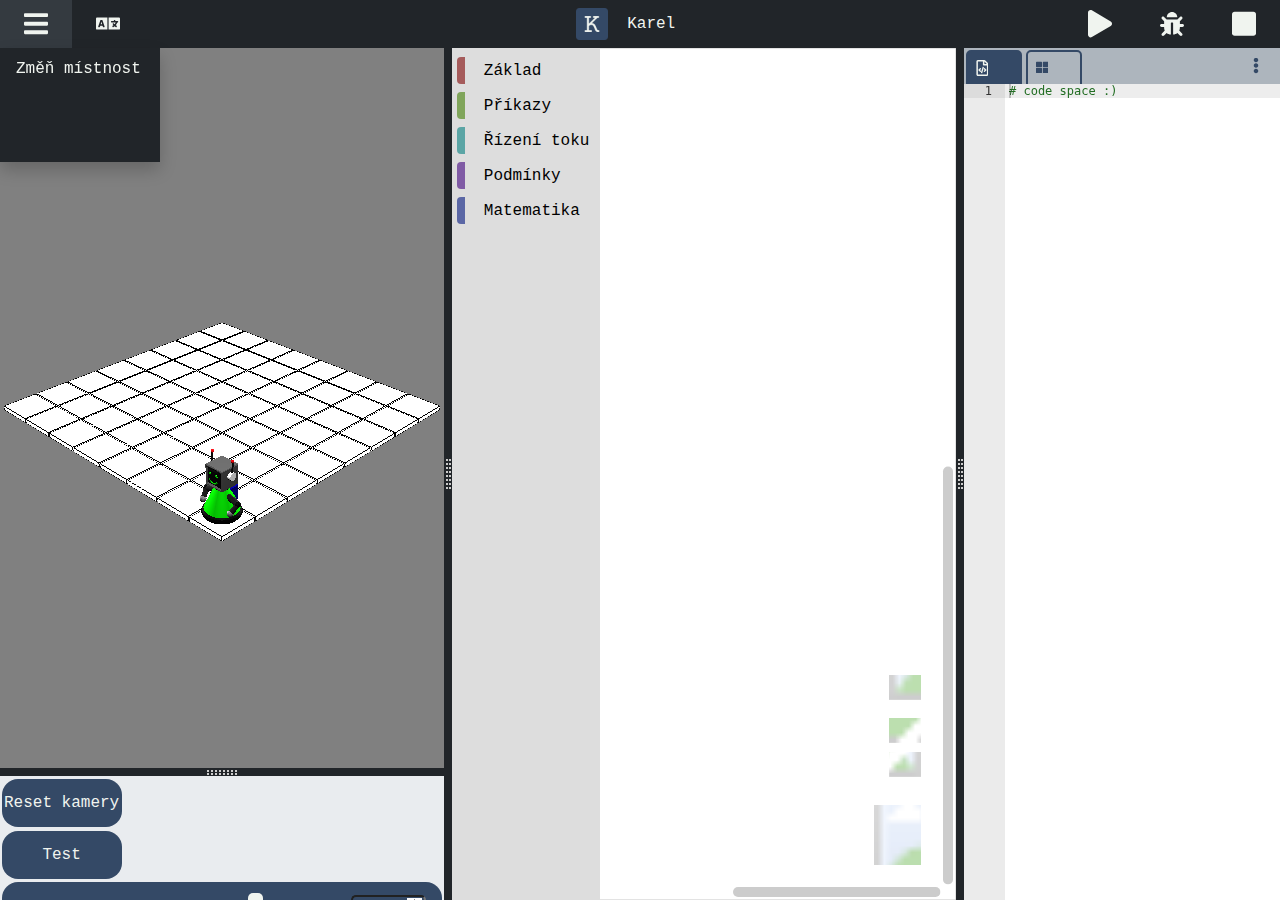
<file: index.html>
<html>
    <head>
        <title>Karel 3D</title>
        <link rel="icon" type="image/png" sizes="32x32" href="favicon.ico">
        <script type="text/javascript" src="js/split/split.min.js"></script>
        <link rel="stylesheet" href="css/style.css"/>
        <link rel="stylesheet" href="css/jquery-ui.css">
        <meta charset="utf-8"/>
    </head>
    <body>
        <!-- App menu bar -->
        <nav class="navbar">
            <ul class="navbar-nav">
                <li class="nav-item">
                    <a href="#" class="nav-dropdown" title="Menu" id="mainMenuIcon">
                        <svg aria-hidden="true" 
                            focusable="false" 
                            data-prefix="fas" 
                            data-icon="bars" 
                            class="svg-inline--fa fa-bars fa-w-14" role="img" 
                            xmlns="http://www.w3.org/2000/svg" 
                            viewBox="0 0 448 512">
                            <path fill="currentColor" d="M16 132h416c8.837 0 16-7.163 16-16V76c0-8.837-7.163-16-16-16H16C7.163 60 0 67.163 0 76v40c0 8.837 7.163 16 16 16zm0 160h416c8.837 0 16-7.163 16-16v-40c0-8.837-7.163-16-16-16H16c-8.837 0-16 7.163-16 16v40c0 8.837 7.163 16 16 16zm0 160h416c8.837 0 16-7.163 16-16v-40c0-8.837-7.163-16-16-16H16c-8.837 0-16 7.163-16 16v40c0 8.837 7.163 16 16 16z"></path>
                        </svg>
                    </a>
                    <div class="nav-dropdown-content">
                        <a href="javascript:void(0)" id="openChangeRoomDialog"></a>
                        <a href="javascript:void(0)" id="openSaveDialog"></a>
                        <a href="javascript:void(0)" id="openLoadDialog"></a>
                        <a href="javascript:setDefaultSizes()" id="setWindows"></a>
                    </div>
                </li>
                <li class="nav-item">
                    <a href="#" class="nav-dropdown" title="Languages" id="languagesIcon">
                        <svg aria-hidden="true" 
                            focusable="false" 
                            data-prefix="fas" 
                            data-icon="language" 
                            class="svg-inline--fa fa-language fa-w-20" 
                            role="img" 
                            xmlns="http://www.w3.org/2000/svg" 
                            viewBox="0 0 640 512">
                            <path fill="currentColor" d="M152.1 236.2c-3.5-12.1-7.8-33.2-7.8-33.2h-.5s-4.3 21.1-7.8 33.2l-11.1 37.5H163zM616 96H336v320h280c13.3 0 24-10.7 24-24V120c0-13.3-10.7-24-24-24zm-24 120c0 6.6-5.4 12-12 12h-11.4c-6.9 23.6-21.7 47.4-42.7 69.9 8.4 6.4 17.1 12.5 26.1 18 5.5 3.4 7.3 10.5 4.1 16.2l-7.9 13.9c-3.4 5.9-10.9 7.8-16.7 4.3-12.6-7.8-24.5-16.1-35.4-24.9-10.9 8.7-22.7 17.1-35.4 24.9-5.8 3.5-13.3 1.6-16.7-4.3l-7.9-13.9c-3.2-5.6-1.4-12.8 4.2-16.2 9.3-5.7 18-11.7 26.1-18-7.9-8.4-14.9-17-21-25.7-4-5.7-2.2-13.6 3.7-17.1l6.5-3.9 7.3-4.3c5.4-3.2 12.4-1.7 16 3.4 5 7 10.8 14 17.4 20.9 13.5-14.2 23.8-28.9 30-43.2H412c-6.6 0-12-5.4-12-12v-16c0-6.6 5.4-12 12-12h64v-16c0-6.6 5.4-12 12-12h16c6.6 0 12 5.4 12 12v16h64c6.6 0 12 5.4 12 12zM0 120v272c0 13.3 10.7 24 24 24h280V96H24c-13.3 0-24 10.7-24 24zm58.9 216.1L116.4 167c1.7-4.9 6.2-8.1 11.4-8.1h32.5c5.1 0 9.7 3.3 11.4 8.1l57.5 169.1c2.6 7.8-3.1 15.9-11.4 15.9h-22.9a12 12 0 0 1-11.5-8.6l-9.4-31.9h-60.2l-9.1 31.8c-1.5 5.1-6.2 8.7-11.5 8.7H70.3c-8.2 0-14-8.1-11.4-15.9z"></path>
                        </svg>
                    </a>
                    <div class="nav-dropdown-content">
                        <a href="javascript:void(0)" id="setCzech">Čeština</a>
                        <a href="javascript:void(0)" id="setEnglish">English</a>
                    </div>
                </li>
                <li class="nav-item">
                    <a href="#" class="nav-link">
                        <img src="img/icon.png" width="32"> &nbsp Karel
                    </a>
                </li>
                <li class="nav-item">
                    <a href="#" class="nav-link" title="Run" id="runCode">
                        <svg aria-hidden="true" 
                            focusable="false" 
                            data-prefix="fas" 
                            data-icon="play" 
                            class="svg-inline--fa fa-play fa-w-14" 
                            role="img" 
                            xmlns="http://www.w3.org/2000/svg" 
                            viewBox="0 0 448 512">
                            <path fill="currentColor" d="M424.4 214.7L72.4 6.6C43.8-10.3 0 6.1 0 47.9V464c0 37.5 40.7 60.1 72.4 41.3l352-208c31.4-18.5 31.5-64.1 0-82.6z"></path>
                        </svg>
                    </a>
                </li>
                <li class="nav-item">
                    <a href="#" class="nav-link" title="Debug" id="runDebug">
                        <svg aria-hidden="true" 
                            focusable="false" 
                            data-prefix="fas" 
                            data-icon="bug" 
                            class="svg-inline--fa fa-bug fa-w-16" 
                            role="img" 
                            xmlns="http://www.w3.org/2000/svg" 
                            viewBox="0 0 512 512">
                            <path fill="currentColor" d="M511.988 288.9c-.478 17.43-15.217 31.1-32.653 31.1H424v16c0 21.864-4.882 42.584-13.6 61.145l60.228 60.228c12.496 12.497 12.496 32.758 0 45.255-12.498 12.497-32.759 12.496-45.256 0l-54.736-54.736C345.886 467.965 314.351 480 280 480V236c0-6.627-5.373-12-12-12h-24c-6.627 0-12 5.373-12 12v244c-34.351 0-65.886-12.035-90.636-32.108l-54.736 54.736c-12.498 12.497-32.759 12.496-45.256 0-12.496-12.497-12.496-32.758 0-45.255l60.228-60.228C92.882 378.584 88 357.864 88 336v-16H32.666C15.23 320 .491 306.33.013 288.9-.484 270.816 14.028 256 32 256h56v-58.745l-46.628-46.628c-12.496-12.497-12.496-32.758 0-45.255 12.498-12.497 32.758-12.497 45.256 0L141.255 160h229.489l54.627-54.627c12.498-12.497 32.758-12.497 45.256 0 12.496 12.497 12.496 32.758 0 45.255L424 197.255V256h56c17.972 0 32.484 14.816 31.988 32.9zM257 0c-61.856 0-112 50.144-112 112h224C369 50.144 318.856 0 257 0z"></path>
                        </svg>
                    </a>
                </li>
                <li class="nav-item">
                    <a href="#" class="nav-link" title="Stop" id="stop">
                        <svg aria-hidden="true" 
                            focusable="false" 
                            data-prefix="fas" 
                            data-icon="stop" 
                            class="svg-inline--fa fa-stop fa-w-14" 
                            role="img" xmlns="http://www.w3.org/2000/svg" 
                            viewBox="0 0 448 512">
                            <path fill="currentColor" d="M400 32H48C21.5 32 0 53.5 0 80v352c0 26.5 21.5 48 48 48h352c26.5 0 48-21.5 48-48V80c0-26.5-21.5-48-48-48z"></path>
                        </svg>
                    </a>
                </li>
            </ul>
        </nav>

       <main>
            <!-- Room canvas -->
            <div id="a" class="split split-horizontal">
                <div id="row1" class="split-hidden"> 
                    <div class="content">
                        <div class="overlay">
                            <div id='counterDisplay'></div>
                            <div id='runIndikator' style="background-color: var(--bg-red);"></div>
                            <div id='controlIndikator' style="background-color: var(--bg-red);"></div>
                        </div>
                        <canvas id="roomCanvas" style="height:100%; width:100%; outline: 0; outline-color: transparent; box-shadow: none;" onfocus="roomFocus()" onblur="roomUnfocus()"></canvas>
                    </div>
                </div>  
                <div id="row2" class="split" style="position: relative; overflow:auto;">
                    <div class="content" style="background-color: white">
                        <div id="dashboard" style="min-width: 15.4rem">
                            <div class="controls" id="controlButtons" style="display: none;">
                                <div id="control-left">
                                    <svg aria-hidden="true" 
                                        focusable="false" 
                                        data-prefix="fas" 
                                        data-icon="chevron-left" 
                                        class="svg-inline--fa fa-chevron-left fa-w-10" 
                                        role="img" 
                                        xmlns="http://www.w3.org/2000/svg" 
                                        viewBox="0 0 320 512">
                                        <path fill="currentColor" d="M34.52 239.03L228.87 44.69c9.37-9.37 24.57-9.37 33.94 0l22.67 22.67c9.36 9.36 9.37 24.52.04 33.9L131.49 256l154.02 154.75c9.34 9.38 9.32 24.54-.04 33.9l-22.67 22.67c-9.37 9.37-24.57 9.37-33.94 0L34.52 272.97c-9.37-9.37-9.37-24.57 0-33.94z"></path>
                                    </svg>
                                </div>
                                <div id="control-forward">
                                    <svg aria-hidden="true" 
                                        focusable="false" 
                                        data-prefix="fas" 
                                        data-icon="chevron-up" 
                                        class="svg-inline--fa fa-chevron-up fa-w-14" 
                                        role="img" 
                                        xmlns="http://www.w3.org/2000/svg" 
                                        viewBox="0 0 448 512">
                                        <path fill="currentColor" d="M240.971 130.524l194.343 194.343c9.373 9.373 9.373 24.569 0 33.941l-22.667 22.667c-9.357 9.357-24.522 9.375-33.901.04L224 227.495 69.255 381.516c-9.379 9.335-24.544 9.317-33.901-.04l-22.667-22.667c-9.373-9.373-9.373-24.569 0-33.941L207.03 130.525c9.372-9.373 24.568-9.373 33.941-.001z"></path>
                                    </svg>
                                </div>
                                <div id="control-right">
                                    <svg aria-hidden="true" 
                                        focusable="false" 
                                        data-prefix="fas" 
                                        data-icon="chevron-right" 
                                        class="svg-inline--fa fa-chevron-right fa-w-10" 
                                        role="img" 
                                        xmlns="http://www.w3.org/2000/svg" 
                                        viewBox="0 0 320 512">
                                        <path fill="currentColor" d="M285.476 272.971L91.132 467.314c-9.373 9.373-24.569 9.373-33.941 0l-22.667-22.667c-9.357-9.357-9.375-24.522-.04-33.901L188.505 256 34.484 101.255c-9.335-9.379-9.317-24.544.04-33.901l22.667-22.667c9.373-9.373 24.569-9.373 33.941 0L285.475 239.03c9.373 9.372 9.373 24.568.001 33.941z"></path>
                                    </svg>
                                </div>
                                <div id="control-place">
                                    <svg aria-hidden="true" 
                                        focusable="false" 
                                        data-prefix="fas" 
                                        data-icon="level-down-alt" 
                                        class="svg-inline--fa fa-level-down-alt fa-w-10" 
                                        role="img" 
                                        xmlns="http://www.w3.org/2000/svg" 
                                        viewBox="0 0 320 512">
                                        <path fill="currentColor" d="M313.553 392.331L209.587 504.334c-9.485 10.214-25.676 10.229-35.174 0L70.438 392.331C56.232 377.031 67.062 352 88.025 352H152V80H68.024a11.996 11.996 0 0 1-8.485-3.515l-56-56C-4.021 12.926 1.333 0 12.024 0H208c13.255 0 24 10.745 24 24v328h63.966c20.878 0 31.851 24.969 17.587 40.331z"></path>
                                    </svg>
                                </div>
                                <div id="control-pick">
                                    <svg aria-hidden="true" 
                                        focusable="false" 
                                        data-prefix="fas" 
                                        data-icon="level-up-alt"
                                        class="svg-inline--fa fa-level-up-alt fa-w-10"
                                        role="img"
                                        xmlns="http://www.w3.org/2000/svg"
                                        viewBox="0 0 320 512">
                                        <path fill="currentColor" d="M313.553 119.669L209.587 7.666c-9.485-10.214-25.676-10.229-35.174 0L70.438 119.669C56.232 134.969 67.062 160 88.025 160H152v272H68.024a11.996 11.996 0 0 0-8.485 3.515l-56 56C-4.021 499.074 1.333 512 12.024 512H208c13.255 0 24-10.745 24-24V160h63.966c20.878 0 31.851-24.969 17.587-40.331z"></path>
                                    </svg>
                                </div>
                                <div id="control-mark">
                                    <svg aria-hidden="true" 
                                        focusable="false" 
                                        data-prefix="fas" 
                                        data-icon="flag" 
                                        class="svg-inline--fa fa-flag fa-w-16" 
                                        role="img" 
                                        xmlns="http://www.w3.org/2000/svg" 
                                        viewBox="0 0 512 512">
                                        <path fill="currentColor" d="M349.565 98.783C295.978 98.783 251.721 64 184.348 64c-24.955 0-47.309 4.384-68.045 12.013a55.947 55.947 0 0 0 3.586-23.562C118.117 24.015 94.806 1.206 66.338.048 34.345-1.254 8 24.296 8 56c0 19.026 9.497 35.825 24 45.945V488c0 13.255 10.745 24 24 24h16c13.255 0 24-10.745 24-24v-94.4c28.311-12.064 63.582-22.122 114.435-22.122 53.588 0 97.844 34.783 165.217 34.783 48.169 0 86.667-16.294 122.505-40.858C506.84 359.452 512 349.571 512 339.045v-243.1c0-23.393-24.269-38.87-45.485-29.016-34.338 15.948-76.454 31.854-116.95 31.854z"></path>
                                    </svg>
                                </div>
                                <div id="control-delete">
                                    <svg aria-hidden="true" 
                                        focusable="false" 
                                        data-prefix="fas" 
                                        data-icon="times" 
                                        class="svg-inline--fa fa-times fa-w-11" 
                                        role="img" 
                                        xmlns="http://www.w3.org/2000/svg" 
                                        viewBox="0 0 352 512">
                                        <path fill="currentColor" d="M242.72 256l100.07-100.07c12.28-12.28 12.28-32.19 0-44.48l-22.24-22.24c-12.28-12.28-32.19-12.28-44.48 0L176 189.28 75.93 89.21c-12.28-12.28-32.19-12.28-44.48 0L9.21 111.45c-12.28 12.28-12.28 32.19 0 44.48L109.28 256 9.21 356.07c-12.28 12.28-12.28 32.19 0 44.48l22.24 22.24c12.28 12.28 32.2 12.28 44.48 0L176 322.72l100.07 100.07c12.28 12.28 32.2 12.28 44.48 0l22.24-22.24c12.28-12.28 12.28-32.19 0-44.48L242.72 256z"></path>
                                    </svg>
                                </div>
                            </div>
                            <div class="dashboard-buttons">
                                <div class="dashboard-textbox-console" style="width: 100%; height: 8rem; display: none" id="exerciceText"></div>
                                <div id='homeCameraButton' style='cursor:pointer;'></div>
                                <div style='cursor:pointer;' onclick="resetView();" id="resetView"></div>
                                <div id="showControls" style='cursor:pointer;'></div>
                                <div id='test' style='cursor:pointer;'>Test</div>
                                <div class="dashboard-slider" id="speedSetterWrapper">
                                    <div style="width: 100%; min-width: 6.5rem;">
                                        <input type="range" min="1" max="100" value="80" class="slider" id="speedSlider">
                                    </div>
                                    <div style="width: 75px;">
                                        <input type="number" min="1" max="100" value="80" class="numberPicker" id="speedNumber">
                                    </div>
                                </div>
                                <div class="dashboard-textbox-console" id="consoleWrapper">
                                    <div id="console"></div>
                                </div>
                                <div class="dashboard-textbox-console" id="variableOverview"></div>
                            </div>
                        </div>
                    </div>
                </div>
            </div>
            <!-- Blockly editor -->
            <div id="b" class="split split-horizontal"> 
                <div class="content" >
                    <div id="blocklyArea" style="position: relative;  width: 100%; height:100%; ">
                        <div id="blocklyDiv" style="width:100%;"></div>
                    </div>  
                </div> 
            </div>
            <!-- ACE code editor -->
            <div id="c" class="split split-horizontal">
                <div class="content">
                    <div class="codeNavbar" style="height: 2.25rem">
                        <div class="tab" id="showTextCode" style="background-color: var(--bg-secondary); color: var(--text-primary);">
                            <svg aria-hidden="true" 
                                focusable="false" 
                                data-prefix="far" 
                                data-icon="file-code" 
                                class="svg-inline--fa fa-file-code fa-w-12" 
                                role="img" 
                                xmlns="http://www.w3.org/2000/svg" 
                                viewBox="0 0 384 512">
                                <path fill="currentColor" d="M149.9 349.1l-.2-.2-32.8-28.9 32.8-28.9c3.6-3.2 4-8.8.8-12.4l-.2-.2-17.4-18.6c-3.4-3.6-9-3.7-12.4-.4l-57.7 54.1c-3.7 3.5-3.7 9.4 0 12.8l57.7 54.1c1.6 1.5 3.8 2.4 6 2.4 2.4 0 4.8-1 6.4-2.8l17.4-18.6c3.3-3.5 3.1-9.1-.4-12.4zm220-251.2L286 14C277 5 264.8-.1 252.1-.1H48C21.5 0 0 21.5 0 48v416c0 26.5 21.5 48 48 48h288c26.5 0 48-21.5 48-48V131.9c0-12.7-5.1-25-14.1-34zM256 51.9l76.1 76.1H256zM336 464H48V48h160v104c0 13.3 10.7 24 24 24h104zM209.6 214c-4.7-1.4-9.5 1.3-10.9 6L144 408.1c-1.4 4.7 1.3 9.6 6 10.9l24.4 7.1c4.7 1.4 9.6-1.4 10.9-6L240 231.9c1.4-4.7-1.3-9.6-6-10.9zm24.5 76.9l.2.2 32.8 28.9-32.8 28.9c-3.6 3.2-4 8.8-.8 12.4l.2.2 17.4 18.6c3.3 3.5 8.9 3.7 12.4.4l57.7-54.1c3.7-3.5 3.7-9.4 0-12.8l-57.7-54.1c-3.5-3.3-9.1-3.2-12.4.4l-17.4 18.6c-3.3 3.5-3.1 9.1.4 12.4z"></path>
                            </svg>
                            <div id="showTextCodeTitle"></div>
                        </div>
                        <div class="tab" id="showBlocklyCode">
                            <svg aria-hidden="true" 
                                focusable="false" 
                                data-prefix="fas" 
                                data-icon="th-large" 
                                class="svg-inline--fa fa-th-large fa-w-16" 
                                role="img" 
                                xmlns="http://www.w3.org/2000/svg" 
                                viewBox="0 0 512 512">
                                <path fill="currentColor" d="M296 32h192c13.255 0 24 10.745 24 24v160c0 13.255-10.745 24-24 24H296c-13.255 0-24-10.745-24-24V56c0-13.255 10.745-24 24-24zm-80 0H24C10.745 32 0 42.745 0 56v160c0 13.255 10.745 24 24 24h192c13.255 0 24-10.745 24-24V56c0-13.255-10.745-24-24-24zM0 296v160c0 13.255 10.745 24 24 24h192c13.255 0 24-10.745 24-24V296c0-13.255-10.745-24-24-24H24c-13.255 0-24 10.745-24 24zm296 184h192c13.255 0 24-10.745 24-24V296c0-13.255-10.745-24-24-24H296c-13.255 0-24 10.745-24 24v160c0 13.255 10.745 24 24 24z"></path>
                            </svg>
                            <div id="showBlocklyCodeTitle"></div>
                        </div>
                        <div class="dropdown">
                            <svg aria-hidden="true" 
                                focusable="false" 
                                data-prefix="fas" 
                                data-icon="ellipsis-v" 
                                class="dropbtn" 
                                role="img" xmlns="http://www.w3.org/2000/svg" 
                                viewBox="0 0 192 512">
                                <path fill="currentColor" d="M96 184c39.8 0 72 32.2 72 72s-32.2 72-72 72-72-32.2-72-72 32.2-72 72-72zM24 80c0 39.8 32.2 72 72 72s72-32.2 72-72S135.8 8 96 8 24 40.2 24 80zm0 352c0 39.8 32.2 72 72 72s72-32.2 72-72-32.2-72-72-72-72 32.2-72 72z"></path>
                            </svg> 
                            <div class="dropdown-content">
                                <a href="javascript:void(0)" id="makeBlocks"></a>
                                <a href="javascript:void(0)" id="deleteAllBreakpoints"></a>
                                <a href="javascript:toggleCheckBox('#autocompleteCheckbox')">
                                    <input type="checkbox" id="autocompleteCheckbox" checked="true">
                                    <label id="autocompleteLable"></lable>
                                </a>
                                <a href="javascript:toggleCheckBox('#autoindentCheckbox')">
                                    <input type="checkbox" id="autoindentCheckbox" checked="true">
                                    <label id="autoindentLable"></lable>
                                </a>
                            </div>
                        </div>

                    </div>
                    <div id="textEditor" style="height:100%; display:block;"># code space :)</div>
                    <div id="blocklyReader" style="height:100%; display:none;"></div>
                </div>
            </div>  
        </main>

        <!-- ace startup -->
        <script src="js/ace/ace.js" charset="utf-8"></script>
        <script src="js/ace/ext-language_tools.js"></script>

        <!-- blockly startup -->
        <script src="js/blockly/blockly_compressed.js"></script>
        <script src="js/blockly/karel_blocks.js"></script>
        <script src="js/blockly/karel_blocks_generator.js"></script>
        <script src="js/blockly/msg/js/langs.js"></script>

        <div id="blocklyToolBox">
            <xml id="toolbox" style="display: none">
                <category name="NULL">
                </category>
            </xml>
        </div>

        <!-- JQuery startup -->
        <script src="js/jquery/jquery-3.5.1.min.js"></script>
        <script src="js/jquery/jquery-ui.js"></script>

        <!-- app startup -->
        <script type="module" src="js/main.js"></script>

        <script type="text/javascript">
            var mainSplitSizes = [35,40,25];
            var roomSplitSizes = [85, 15]

            var mainSplit = Split(['#a','#b','#c'], {
                gutterSize: 8,
                cursor: 'col-resize',
                minSize: [1, 1, 1],
                sizes: mainSplitSizes,
                onDrag: function(){Blockly.onresize();}
            });

            var roomSplit = Split(['#row1', '#row2'], {
                gutterSize: 8,
                cursor: 'row-resize',
                direction: 'vertical',
                sizes: roomSplitSizes,
                minSize: [1, 1],
            });

            function resetView(){
                mainSplit.setSizes(mainSplitSizes);
                roomSplit.setSizes(roomSplitSizes);
                Blockly.onresize()
            }

            function setDefaultSizes(){
                mainSplitSizes = mainSplit.getSizes();
                roomSplitSizes = roomSplit.getSizes();
                karelConsoleLog("defaultWindowSizeSet");
            }

            function roomFocus(){
                if(document.querySelector('#runIndikator').style.display != "block"){
                    document.querySelector('#controlIndikator').style.display = 'block';
                    document.querySelector('#roomCanvas').focus();
                }
            }

            function roomUnfocus(){
                document.querySelector('#controlIndikator').style.display = 'none';
            }

            window.dictionary;

            function karelConsoleClear(){
                document.querySelector('#console').innerHTML = "";
            }

            function karelConsoleLog(key){
                var date = new Date();
                document.querySelector('#console').innerHTML += 
                    String("0" + date.getHours()).slice(-2) + 
                    ":" + 
                    String("0" + date.getMinutes()).slice(-2) + 
                    ":" +
                    String("0" + date.getSeconds()).slice(-2) +
                    " - " + 
                    window.dictionary[key] + 
                    "<br>";
                document.querySelector('#consoleWrapper').scrollBy(0, document.querySelector('#consoleWrapper').scrollHeight);
            }

            function toggleCheckBox(id){
                if(document.querySelector(id).checked){
                    document.querySelector(id).checked = false;
                } else {
                    document.querySelector(id).checked = true;
                }
                document.querySelector(id).dispatchEvent(new Event('change'));
            }
        </script>

        <!-- dialogs -->
        <div id="resizeRoomDialog" title="" style="display: none;">
            <p id="resizeRoomText"></p>

            <table>
                <tr>
                    <td><label for="xVal" id="xAxisLabel"></label></td>
                    <td><input type="number" min="2" max="100" name="xVal" id="xVal"></td>
                    <td rowspan="2"><div id="room" class="button"></div></td>
                </tr>
                <tr>
                    <td><label for="yVal" id="yAxisLabel"></label></td>
                    <td><input type="number" min="2" max="100" name="yVal" id="yVal"></td>
                </tr>
            </table>
        </div>

        <div id="SaveDialog" title="" style="display: none;">
            <p id="saveText"></p>

            <table>
                <tr>
                    <td><label for="roomSaveCheckbox" id="roomSaveLabel"></label></td>
                    <td><input type="checkbox" id="roomSaveCheckbox" checked></td>
                </tr>
                <tr>
                    <td><label for="blocksSaveCheckbox" id="blocksSaveLabel"></label></td>
                    <td><input type="checkbox" id="blocksSaveCheckbox" checked></td>
                </tr>
                <tr>
                    <td><label for="blocksSaveCheckbox" id="codeSaveLabel"></label></td>
                    <td><input type="checkbox" id="codeSaveCheckbox" checked></td>
                </tr>
            </table>
            <table>
                <tr>
                    <td><input type="text" id="saveName"></td>
                    <td><div id="saveButton" class="button"></div></td>
                </tr>
            </table>
        </div>

        <div id="LoadDialog" title="" style="display: none;">
            <p id="loadText"></p>
            <table>
                <tr>
                    <td><input type="file" id="loadFile"></td>
                    <td><div id="loadButton" class="button"></div></td>
                </tr>
            </table>
        </div>
          
    </body>
</html>
</file>
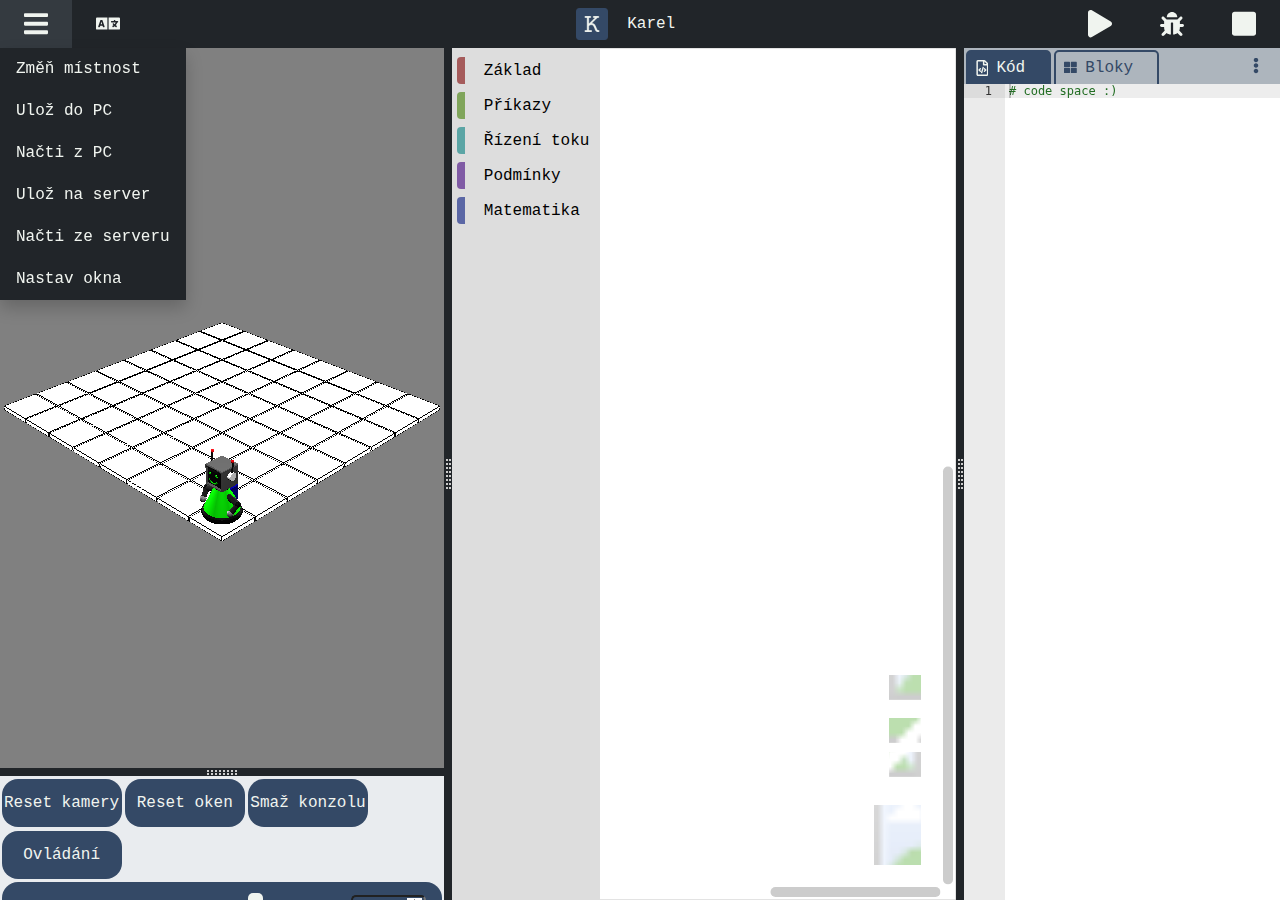
<file: karel.html>
<html>
    <head>
        <!-- UI desription of Karel 3D app - Author: Vojtěch Čoupek -->
        <title>Karel 3D</title>
        <link rel="icon" type="image/png" sizes="32x32" href="favicon.ico">
        <script type="text/javascript" src="js/split/split.min.js"></script>
        <link rel="stylesheet" href="css/style.css"/>
        <link rel="stylesheet" href="css/jquery-ui.css">
        <meta charset="utf-8"/>
    </head>
    <body>
        <!-- App menu bar -->
        <nav class="navbar">
            <ul class="navbar-nav">
                <li class="nav-item">
                    <a href="#" class="nav-dropdown" title="Menu" id="mainMenuIcon">
                        <svg aria-hidden="true" 
                            focusable="false" 
                            data-prefix="fas" 
                            data-icon="bars" 
                            class="svg-inline--fa fa-bars fa-w-14" role="img" 
                            xmlns="http://www.w3.org/2000/svg" 
                            viewBox="0 0 448 512">
                            <path fill="currentColor" d="M16 132h416c8.837 0 16-7.163 16-16V76c0-8.837-7.163-16-16-16H16C7.163 60 0 67.163 0 76v40c0 8.837 7.163 16 16 16zm0 160h416c8.837 0 16-7.163 16-16v-40c0-8.837-7.163-16-16-16H16c-8.837 0-16 7.163-16 16v40c0 8.837 7.163 16 16 16zm0 160h416c8.837 0 16-7.163 16-16v-40c0-8.837-7.163-16-16-16H16c-8.837 0-16 7.163-16 16v40c0 8.837 7.163 16 16 16z"></path>
                        </svg>
                    </a>
                    <div class="nav-dropdown-content">
                        <a href="javascript:void(0)" id="openChangeRoomDialog"></a>
                        <a href="javascript:void(0)" id="openSaveDialog"></a>
                        <a href="javascript:void(0)" id="openLoadDialog"></a>
                        <a href="javascript:void(0)" id="saveToCloud"></a>
                        <a href="javascript:void(0)" id="loadFromCloud"></a>
                        <a href="javascript:setDefaultSizes(); document.querySelector('#setWindows').blur()" id="setWindows"></a>
                    </div>
                </li>
                <li class="nav-item">
                    <a href="#" class="nav-dropdown" title="Languages" id="languagesIcon">
                        <svg aria-hidden="true" 
                            focusable="false" 
                            data-prefix="fas" 
                            data-icon="language" 
                            class="svg-inline--fa fa-language fa-w-20" 
                            role="img" 
                            xmlns="http://www.w3.org/2000/svg" 
                            viewBox="0 0 640 512">
                            <path fill="currentColor" d="M152.1 236.2c-3.5-12.1-7.8-33.2-7.8-33.2h-.5s-4.3 21.1-7.8 33.2l-11.1 37.5H163zM616 96H336v320h280c13.3 0 24-10.7 24-24V120c0-13.3-10.7-24-24-24zm-24 120c0 6.6-5.4 12-12 12h-11.4c-6.9 23.6-21.7 47.4-42.7 69.9 8.4 6.4 17.1 12.5 26.1 18 5.5 3.4 7.3 10.5 4.1 16.2l-7.9 13.9c-3.4 5.9-10.9 7.8-16.7 4.3-12.6-7.8-24.5-16.1-35.4-24.9-10.9 8.7-22.7 17.1-35.4 24.9-5.8 3.5-13.3 1.6-16.7-4.3l-7.9-13.9c-3.2-5.6-1.4-12.8 4.2-16.2 9.3-5.7 18-11.7 26.1-18-7.9-8.4-14.9-17-21-25.7-4-5.7-2.2-13.6 3.7-17.1l6.5-3.9 7.3-4.3c5.4-3.2 12.4-1.7 16 3.4 5 7 10.8 14 17.4 20.9 13.5-14.2 23.8-28.9 30-43.2H412c-6.6 0-12-5.4-12-12v-16c0-6.6 5.4-12 12-12h64v-16c0-6.6 5.4-12 12-12h16c6.6 0 12 5.4 12 12v16h64c6.6 0 12 5.4 12 12zM0 120v272c0 13.3 10.7 24 24 24h280V96H24c-13.3 0-24 10.7-24 24zm58.9 216.1L116.4 167c1.7-4.9 6.2-8.1 11.4-8.1h32.5c5.1 0 9.7 3.3 11.4 8.1l57.5 169.1c2.6 7.8-3.1 15.9-11.4 15.9h-22.9a12 12 0 0 1-11.5-8.6l-9.4-31.9h-60.2l-9.1 31.8c-1.5 5.1-6.2 8.7-11.5 8.7H70.3c-8.2 0-14-8.1-11.4-15.9z"></path>
                        </svg>
                    </a>
                    <div class="nav-dropdown-content">
                        <a href="javascript:void(0)" id="setCzech">Čeština</a>
                        <a href="javascript:void(0)" id="setEnglish">English</a>
                    </div>
                </li>
                <li class="nav-item">
                    <a href="index.php" class="nav-link">
                        <img src="img/icon.png" width="32"> &nbsp Karel
                    </a>
                </li>
                <li class="nav-item">
                    <a href="#" class="nav-link" title="Run" id="runCode">
                        <svg aria-hidden="true" 
                            focusable="false" 
                            data-prefix="fas" 
                            data-icon="play" 
                            class="svg-inline--fa fa-play fa-w-14" 
                            role="img" 
                            xmlns="http://www.w3.org/2000/svg" 
                            viewBox="0 0 448 512">
                            <path fill="currentColor" d="M424.4 214.7L72.4 6.6C43.8-10.3 0 6.1 0 47.9V464c0 37.5 40.7 60.1 72.4 41.3l352-208c31.4-18.5 31.5-64.1 0-82.6z"></path>
                        </svg>
                    </a>
                </li>
                <li class="nav-item">
                    <a href="#" class="nav-link" title="Debug" id="runDebug">
                        <svg aria-hidden="true" 
                            focusable="false" 
                            data-prefix="fas" 
                            data-icon="bug" 
                            class="svg-inline--fa fa-bug fa-w-16" 
                            role="img" 
                            xmlns="http://www.w3.org/2000/svg" 
                            viewBox="0 0 512 512">
                            <path fill="currentColor" d="M511.988 288.9c-.478 17.43-15.217 31.1-32.653 31.1H424v16c0 21.864-4.882 42.584-13.6 61.145l60.228 60.228c12.496 12.497 12.496 32.758 0 45.255-12.498 12.497-32.759 12.496-45.256 0l-54.736-54.736C345.886 467.965 314.351 480 280 480V236c0-6.627-5.373-12-12-12h-24c-6.627 0-12 5.373-12 12v244c-34.351 0-65.886-12.035-90.636-32.108l-54.736 54.736c-12.498 12.497-32.759 12.496-45.256 0-12.496-12.497-12.496-32.758 0-45.255l60.228-60.228C92.882 378.584 88 357.864 88 336v-16H32.666C15.23 320 .491 306.33.013 288.9-.484 270.816 14.028 256 32 256h56v-58.745l-46.628-46.628c-12.496-12.497-12.496-32.758 0-45.255 12.498-12.497 32.758-12.497 45.256 0L141.255 160h229.489l54.627-54.627c12.498-12.497 32.758-12.497 45.256 0 12.496 12.497 12.496 32.758 0 45.255L424 197.255V256h56c17.972 0 32.484 14.816 31.988 32.9zM257 0c-61.856 0-112 50.144-112 112h224C369 50.144 318.856 0 257 0z"></path>
                        </svg>
                    </a>
                </li>
                <li class="nav-item">
                    <a href="#" class="nav-link" title="Stop" id="stop">
                        <svg aria-hidden="true" 
                            focusable="false" 
                            data-prefix="fas" 
                            data-icon="stop" 
                            class="svg-inline--fa fa-stop fa-w-14" 
                            role="img" xmlns="http://www.w3.org/2000/svg" 
                            viewBox="0 0 448 512">
                            <path fill="currentColor" d="M400 32H48C21.5 32 0 53.5 0 80v352c0 26.5 21.5 48 48 48h352c26.5 0 48-21.5 48-48V80c0-26.5-21.5-48-48-48z"></path>
                        </svg>
                    </a>
                </li>
            </ul>
        </nav>

       <main>
            <!-- Room canvas -->
            <div id="a" class="split split-horizontal">
                <div id="row1" class="split-hidden"> 
                    <div class="content">
                        <div class="overlay">
                            <div id='counterDisplay'></div>
                            <div id='runIndicator' style="background-color: var(--bg-red);"></div>
                            <div id='controlIndicator' style="background-color: var(--bg-red);"></div>
                        </div>
                        <canvas id="roomCanvas" style="height:100%; width:100%; outline: 0; outline-color: transparent; box-shadow: none;" onfocus="roomFocus()" onblur="roomUnfocus()"></canvas>
                    </div>
                </div>  
                <div id="row2" class="split" style="position: relative; overflow:auto;">
                    <div class="content" style="background-color: white">
                        <div id="dashboard" style="min-width: 15.4rem">
                            <div class="controls" id="controlButtons" style="display: none;">
                                <div id="control-left">
                                    <svg aria-hidden="true" 
                                        focusable="false" 
                                        data-prefix="fas" 
                                        data-icon="chevron-left" 
                                        class="svg-inline--fa fa-chevron-left fa-w-10" 
                                        role="img" 
                                        xmlns="http://www.w3.org/2000/svg" 
                                        viewBox="0 0 320 512">
                                        <path fill="currentColor" d="M34.52 239.03L228.87 44.69c9.37-9.37 24.57-9.37 33.94 0l22.67 22.67c9.36 9.36 9.37 24.52.04 33.9L131.49 256l154.02 154.75c9.34 9.38 9.32 24.54-.04 33.9l-22.67 22.67c-9.37 9.37-24.57 9.37-33.94 0L34.52 272.97c-9.37-9.37-9.37-24.57 0-33.94z"></path>
                                    </svg>
                                </div>
                                <div id="control-forward">
                                    <svg aria-hidden="true" 
                                        focusable="false" 
                                        data-prefix="fas" 
                                        data-icon="chevron-up" 
                                        class="svg-inline--fa fa-chevron-up fa-w-14" 
                                        role="img" 
                                        xmlns="http://www.w3.org/2000/svg" 
                                        viewBox="0 0 448 512">
                                        <path fill="currentColor" d="M240.971 130.524l194.343 194.343c9.373 9.373 9.373 24.569 0 33.941l-22.667 22.667c-9.357 9.357-24.522 9.375-33.901.04L224 227.495 69.255 381.516c-9.379 9.335-24.544 9.317-33.901-.04l-22.667-22.667c-9.373-9.373-9.373-24.569 0-33.941L207.03 130.525c9.372-9.373 24.568-9.373 33.941-.001z"></path>
                                    </svg>
                                </div>
                                <div id="control-right">
                                    <svg aria-hidden="true" 
                                        focusable="false" 
                                        data-prefix="fas" 
                                        data-icon="chevron-right" 
                                        class="svg-inline--fa fa-chevron-right fa-w-10" 
                                        role="img" 
                                        xmlns="http://www.w3.org/2000/svg" 
                                        viewBox="0 0 320 512">
                                        <path fill="currentColor" d="M285.476 272.971L91.132 467.314c-9.373 9.373-24.569 9.373-33.941 0l-22.667-22.667c-9.357-9.357-9.375-24.522-.04-33.901L188.505 256 34.484 101.255c-9.335-9.379-9.317-24.544.04-33.901l22.667-22.667c9.373-9.373 24.569-9.373 33.941 0L285.475 239.03c9.373 9.372 9.373 24.568.001 33.941z"></path>
                                    </svg>
                                </div>
                                <div id="control-place">
                                    <svg aria-hidden="true" 
                                        focusable="false" 
                                        data-prefix="fas" 
                                        data-icon="level-down-alt" 
                                        class="svg-inline--fa fa-level-down-alt fa-w-10" 
                                        role="img" 
                                        xmlns="http://www.w3.org/2000/svg" 
                                        viewBox="0 0 320 512">
                                        <path fill="currentColor" d="M313.553 392.331L209.587 504.334c-9.485 10.214-25.676 10.229-35.174 0L70.438 392.331C56.232 377.031 67.062 352 88.025 352H152V80H68.024a11.996 11.996 0 0 1-8.485-3.515l-56-56C-4.021 12.926 1.333 0 12.024 0H208c13.255 0 24 10.745 24 24v328h63.966c20.878 0 31.851 24.969 17.587 40.331z"></path>
                                    </svg>
                                </div>
                                <div id="control-pick">
                                    <svg aria-hidden="true" 
                                        focusable="false" 
                                        data-prefix="fas" 
                                        data-icon="level-up-alt"
                                        class="svg-inline--fa fa-level-up-alt fa-w-10"
                                        role="img"
                                        xmlns="http://www.w3.org/2000/svg"
                                        viewBox="0 0 320 512">
                                        <path fill="currentColor" d="M313.553 119.669L209.587 7.666c-9.485-10.214-25.676-10.229-35.174 0L70.438 119.669C56.232 134.969 67.062 160 88.025 160H152v272H68.024a11.996 11.996 0 0 0-8.485 3.515l-56 56C-4.021 499.074 1.333 512 12.024 512H208c13.255 0 24-10.745 24-24V160h63.966c20.878 0 31.851-24.969 17.587-40.331z"></path>
                                    </svg>
                                </div>
                                <div id="control-mark">
                                    <svg aria-hidden="true" 
                                        focusable="false" 
                                        data-prefix="fas" 
                                        data-icon="flag" 
                                        class="svg-inline--fa fa-flag fa-w-16" 
                                        role="img" 
                                        xmlns="http://www.w3.org/2000/svg" 
                                        viewBox="0 0 512 512">
                                        <path fill="currentColor" d="M349.565 98.783C295.978 98.783 251.721 64 184.348 64c-24.955 0-47.309 4.384-68.045 12.013a55.947 55.947 0 0 0 3.586-23.562C118.117 24.015 94.806 1.206 66.338.048 34.345-1.254 8 24.296 8 56c0 19.026 9.497 35.825 24 45.945V488c0 13.255 10.745 24 24 24h16c13.255 0 24-10.745 24-24v-94.4c28.311-12.064 63.582-22.122 114.435-22.122 53.588 0 97.844 34.783 165.217 34.783 48.169 0 86.667-16.294 122.505-40.858C506.84 359.452 512 349.571 512 339.045v-243.1c0-23.393-24.269-38.87-45.485-29.016-34.338 15.948-76.454 31.854-116.95 31.854z"></path>
                                    </svg>
                                </div>
                                <div id="control-delete">
                                    <svg aria-hidden="true" 
                                        focusable="false" 
                                        data-prefix="fas" 
                                        data-icon="times" 
                                        class="svg-inline--fa fa-times fa-w-11" 
                                        role="img" 
                                        xmlns="http://www.w3.org/2000/svg" 
                                        viewBox="0 0 352 512">
                                        <path fill="currentColor" d="M242.72 256l100.07-100.07c12.28-12.28 12.28-32.19 0-44.48l-22.24-22.24c-12.28-12.28-32.19-12.28-44.48 0L176 189.28 75.93 89.21c-12.28-12.28-32.19-12.28-44.48 0L9.21 111.45c-12.28 12.28-12.28 32.19 0 44.48L109.28 256 9.21 356.07c-12.28 12.28-12.28 32.19 0 44.48l22.24 22.24c12.28 12.28 32.2 12.28 44.48 0L176 322.72l100.07 100.07c12.28 12.28 32.2 12.28 44.48 0l22.24-22.24c12.28-12.28 12.28-32.19 0-44.48L242.72 256z"></path>
                                    </svg>
                                </div>
                            </div>
                            <div class="dashboard-buttons">
                                <div class="dashboard-textbox-console" style="width: 100%; height: 8rem; display: none" id="exerciseText"></div>
                                <div id='homeCameraButton' style='cursor:pointer;'></div>
                                <div style='cursor:pointer;' onclick="resetView();" id="resetView"></div>
                                <div id='resetConsole' style='cursor:pointer;'></div>
                                <div id="showControls" style='cursor:pointer;'></div>
                                <div class="dashboard-slider" id="speedSetterWrapper">
                                    <div style="width: 100%; min-width: 6.5rem;">
                                        <input type="range" min="1" max="100" value="80" class="slider" id="speedSlider">
                                    </div>
                                    <div style="width: 75px;">
                                        <input type="number" min="1" max="100" value="80" class="numberPicker" id="speedNumber">
                                    </div>
                                </div>
                                <div class="dashboard-textbox-console" id="consoleWrapper">
                                    <div id="console"></div>
                                </div>
                                <div class="dashboard-textbox-console" id="variableOverview"></div>
                            </div>
                        </div>
                    </div>
                </div>
            </div>
            <!-- Blockly editor -->
            <div id="b" class="split split-horizontal"> 
                <div class="content" >
                    <div id="blocklyArea" style="position: relative;  width: 100%; height:100%; ">
                        <div id="blocklyDiv" style="width:100%;"></div>
                    </div>  
                </div> 
            </div>
            <!-- ACE code editor -->
            <div id="c" class="split split-horizontal">
                <div class="content">
                    <div class="codeNavbar" style="height: 2.25rem">
                        <div class="tab" id="showTextCode" style="background-color: var(--bg-secondary); color: var(--text-primary);">
                            <svg aria-hidden="true" 
                                focusable="false" 
                                data-prefix="far" 
                                data-icon="file-code" 
                                class="svg-inline--fa fa-file-code fa-w-12" 
                                role="img" 
                                xmlns="http://www.w3.org/2000/svg" 
                                viewBox="0 0 384 512">
                                <path fill="currentColor" d="M149.9 349.1l-.2-.2-32.8-28.9 32.8-28.9c3.6-3.2 4-8.8.8-12.4l-.2-.2-17.4-18.6c-3.4-3.6-9-3.7-12.4-.4l-57.7 54.1c-3.7 3.5-3.7 9.4 0 12.8l57.7 54.1c1.6 1.5 3.8 2.4 6 2.4 2.4 0 4.8-1 6.4-2.8l17.4-18.6c3.3-3.5 3.1-9.1-.4-12.4zm220-251.2L286 14C277 5 264.8-.1 252.1-.1H48C21.5 0 0 21.5 0 48v416c0 26.5 21.5 48 48 48h288c26.5 0 48-21.5 48-48V131.9c0-12.7-5.1-25-14.1-34zM256 51.9l76.1 76.1H256zM336 464H48V48h160v104c0 13.3 10.7 24 24 24h104zM209.6 214c-4.7-1.4-9.5 1.3-10.9 6L144 408.1c-1.4 4.7 1.3 9.6 6 10.9l24.4 7.1c4.7 1.4 9.6-1.4 10.9-6L240 231.9c1.4-4.7-1.3-9.6-6-10.9zm24.5 76.9l.2.2 32.8 28.9-32.8 28.9c-3.6 3.2-4 8.8-.8 12.4l.2.2 17.4 18.6c3.3 3.5 8.9 3.7 12.4.4l57.7-54.1c3.7-3.5 3.7-9.4 0-12.8l-57.7-54.1c-3.5-3.3-9.1-3.2-12.4.4l-17.4 18.6c-3.3 3.5-3.1 9.1.4 12.4z"></path>
                            </svg>
                            <div id="showTextCodeTitle"></div>
                        </div>
                        <div class="tab" id="showBlocklyCode">
                            <svg aria-hidden="true" 
                                focusable="false" 
                                data-prefix="fas" 
                                data-icon="th-large" 
                                class="svg-inline--fa fa-th-large fa-w-16" 
                                role="img" 
                                xmlns="http://www.w3.org/2000/svg" 
                                viewBox="0 0 512 512">
                                <path fill="currentColor" d="M296 32h192c13.255 0 24 10.745 24 24v160c0 13.255-10.745 24-24 24H296c-13.255 0-24-10.745-24-24V56c0-13.255 10.745-24 24-24zm-80 0H24C10.745 32 0 42.745 0 56v160c0 13.255 10.745 24 24 24h192c13.255 0 24-10.745 24-24V56c0-13.255-10.745-24-24-24zM0 296v160c0 13.255 10.745 24 24 24h192c13.255 0 24-10.745 24-24V296c0-13.255-10.745-24-24-24H24c-13.255 0-24 10.745-24 24zm296 184h192c13.255 0 24-10.745 24-24V296c0-13.255-10.745-24-24-24H296c-13.255 0-24 10.745-24 24v160c0 13.255 10.745 24 24 24z"></path>
                            </svg>
                            <div id="showBlocklyCodeTitle"></div>
                        </div>
                        <div class="dropdown">
                            <svg aria-hidden="true" 
                                focusable="false" 
                                data-prefix="fas" 
                                data-icon="ellipsis-v" 
                                class="dropbtn" 
                                role="img" xmlns="http://www.w3.org/2000/svg" 
                                viewBox="0 0 192 512">
                                <path fill="currentColor" d="M96 184c39.8 0 72 32.2 72 72s-32.2 72-72 72-72-32.2-72-72 32.2-72 72-72zM24 80c0 39.8 32.2 72 72 72s72-32.2 72-72S135.8 8 96 8 24 40.2 24 80zm0 352c0 39.8 32.2 72 72 72s72-32.2 72-72-32.2-72-72-72-72 32.2-72 72z"></path>
                            </svg> 
                            <div class="dropdown-content">
                                <a href="javascript:void(0)" id="makeBlocks"></a>
                                <a href="javascript:void(0)" id="deleteAllBreakpoints"></a>
                                <a href="javascript:toggleCheckBox('#autocompleteCheckbox')">
                                    <input type="checkbox" id="autocompleteCheckbox" checked="true" style="cursor: pointer">
                                    <label id="autocompleteLabel" style="cursor: pointer"></label>
                                </a>
                                <a href="javascript:toggleCheckBox('#autoindentCheckbox')">
                                    <input type="checkbox" id="autoindentCheckbox" checked="true" style="cursor: pointer">
                                    <label id="autoindentLabel" style="cursor: pointer"></label>
                                </a>
                                <a href="javascript:toggleCheckBox('#interpretMoveCursorCheckbox')">
                                    <input type="checkbox" id="interpretMoveCursorCheckbox" checked="true" style="cursor: pointer">
                                    <label id="interpretMovesCursorLabel" style="cursor: pointer"></label>
                                </a>
                            </div>
                        </div>

                    </div>
                    <div id="textEditor" style="height:100%; display:block;"># code space :)</div>
                    <div id="blocklyReader" style="height:100%; display:none;"></div>
                </div>
            </div>  
        </main>

        <!-- ace startup -->
        <script src="js/ace/ace.js" charset="utf-8"></script>
        <script src="js/ace/ext-language_tools.js"></script>

        <!-- blockly startup -->
        <script src="js/blockly/blockly_compressed.js"></script>
        <script src="js/blockly/karel_blocks.js"></script>
        <script src="js/blockly/karel_blocks_generator.js"></script>
        <script src="js/blockly/msg/js/langs.js"></script>

        <div id="blocklyToolBox">
            <xml id="toolbox" style="display: none">
                <category name="NULL">
                </category>
            </xml>
        </div>

        <!-- JQuery startup -->
        <script src="js/jquery/jquery-3.5.1.min.js"></script>
        <script src="js/jquery/jquery-ui.js"></script>

        <!-- app startup -->
        <script type="module" src="js/main.js"></script>

        <script type="text/javascript">
            var mainSplitSizes; 
            var roomSplitSizes;
            if(window.localStorage.getItem("splitSizes") !== null){
                mainSplitSizes = JSON.parse(window.localStorage.getItem("splitSizes")).mainSplit;
                roomSplitSizes = JSON.parse(window.localStorage.getItem("splitSizes")).roomSplit;
            } else {
                mainSplitSizes = [35, 40, 25];
                roomSplitSizes = [85, 15]; 
            }

            var mainSplit = Split(['#a','#b','#c'], {
                gutterSize: 8,
                cursor: 'col-resize',
                minSize: [1, 1, 1],
                sizes: mainSplitSizes,
                onDrag: function(){Blockly.onresize();}
            });

            var roomSplit = Split(['#row1', '#row2'], {
                gutterSize: 8,
                cursor: 'row-resize',
                direction: 'vertical',
                sizes: roomSplitSizes,
                minSize: [1, 1],
            });

            function resetView(){
                mainSplit.setSizes(mainSplitSizes);
                roomSplit.setSizes(roomSplitSizes);
                Blockly.onresize()
            }

            function setDefaultSizes(){
                mainSplitSizes = mainSplit.getSizes();
                roomSplitSizes = roomSplit.getSizes();
                window.localStorage.setItem("splitSizes", JSON.stringify({mainSplit: mainSplitSizes, roomSplit: roomSplitSizes}))
                karelConsoleLog("defaultWindowSizeSet");
            }

            function roomFocus(){
                if(document.querySelector('#runIndicator').style.display != "block"){
                    document.querySelector('#controlIndicator').style.display = 'block';
                    document.querySelector('#roomCanvas').focus();
                }
            }

            function roomUnfocus(){
                document.querySelector('#controlIndicator').style.display = 'none';
            }

            window.dictionary;

            function karelConsoleClear(){
                document.querySelector('#console').innerHTML = "";
            }

            function karelConsoleLog(key){
                var date = new Date();
                document.querySelector('#console').innerHTML += 
                    String("0" + date.getHours()).slice(-2) + 
                    ":" + 
                    String("0" + date.getMinutes()).slice(-2) + 
                    ":" +
                    String("0" + date.getSeconds()).slice(-2) +
                    " - " + 
                    window.dictionary[key] + 
                    "<br>";
                document.querySelector('#consoleWrapper').scrollBy(0, document.querySelector('#consoleWrapper').scrollHeight);
            }

            function toggleCheckBox(id){
                if(document.querySelector(id).checked){
                    document.querySelector(id).checked = false;
                } else {
                    document.querySelector(id).checked = true;
                }
                document.querySelector(id).dispatchEvent(new Event('change'));
            }

            function closeExerciseWindow(){
                document.querySelector('#exerciseText').style.display = "none";
            }
        </script>

        <!-- dialogs -->
        <div id="resizeRoomDialog" title="" style="display: none;">
            <p id="resizeRoomText"></p>

            <table>
                <tr>
                    <td><label for="xVal" id="xAxisLabel"></label></td>
                    <td><input type="number" min="2" max="100" name="xVal" id="xVal"></td>
                    <td rowspan="2"><div id="room" class="button"></div></td>
                </tr>
                <tr>
                    <td><label for="yVal" id="yAxisLabel"></label></td>
                    <td><input type="number" min="2" max="100" name="yVal" id="yVal"></td>
                </tr>
            </table>
        </div>

        <div id="SaveDialog" title="" style="display: none;">
            <p id="saveText"></p>

            <table>
                <tr>
                    <td><label for="roomSaveCheckbox" id="roomSaveLabel"></label></td>
                    <td><input type="checkbox" id="roomSaveCheckbox" checked></td>
                </tr>
                <tr>
                    <td><label for="blocksSaveCheckbox" id="blocksSaveLabel"></label></td>
                    <td><input type="checkbox" id="blocksSaveCheckbox" checked></td>
                </tr>
                <tr>
                    <td><label for="blocksSaveCheckbox" id="codeSaveLabel"></label></td>
                    <td><input type="checkbox" id="codeSaveCheckbox" checked></td>
                </tr>
            </table>
            <table>
                <tr>
                    <td><input type="text" id="saveName"></td>
                    <td><div id="saveButton" class="button"></div></td>
                </tr>
            </table>
        </div>

        <div id="LoadDialog" title="" style="display: none;">
            <p id="loadText"></p>
            <table>
                <tr>
                    <td><input type="file" accept=".karel" id="loadFile"></td>
                    <td><div id="loadButton" class="button"></div></td>
                </tr>
            </table>
        </div>
          
        <div id="LoadFromCloudDialog" title="" style="display: none;">
            <p id="loadCloudText"></p>
            <p id="ListFromCloud"></p>
        </div>
        
        <div id="SaveToCloudDialog" title="" style="display: none;">
            <p id='saveCloudText'></p>
            <p id="listOfSaves"></p>
            <p id="SaveToCloud"> 
            <input type="hidden" id="ssource" name="ssource" value=""><br>
            <table>
                <tr>
                    <td><input type="text" id="slabel" name="slabel" value=""></td>
                    <td><input type="button" value="" id="saveCloudButton" class="button"></div></td>
                </tr>
            </table>
            <span id="saveCloudResponse"></span>           
            </p>
        </div>

    </body>
</html>
</file>
<file: css/style.css>
/*
 * Main CSS style sheet of the application
 * Author: Vojtěch Čoupek
 */


:root {
    font-size: 16px;
    font-family: 'Courier New', monospace;

    /* theme 1
    --text-primary: #F0F4EF;
    --text-secondary: #F0F4EF;
    --bg-primary: #0D1821;
    --bg-secondary: #344966;
    --bg-terciary: #B4CDED;
    --bg-quaternaly: #ffffff;
    --bg-sidenav: #666666;
    */
    
    /* theme 2 
    --text-primary: #DEF2F1;
    --text-secondary: #2B7A78;
    --bg-primary: #17252A;
    --bg-secondary: #3AAFA9;
    --bg-terciary: #FEFFFF;
    */
    /* theme 3 
    --text-primary: #2E9CCA;
    --text-secondary: #464866;
    --bg-primary: #25274D;
    --bg-secondary: #AAABB8;
    --bg-terciary: #29648A;
    */
    /* theme 4 */
    --text-primary: #F0F4EF;
    --text-secondary: #F0F4EF;
    --bg-primary: #212529;
    --bg-primary-second: #343A40;
    --bg-secondary: #344966;
    --bg-secondary-second: #006494;
    --bg-terciary: #ADB5BD;
    --bg-terciary-second: #CED4DA;
    --bg-quaternaly: #E9ECEF;
    --bg-quaternaly-second: #F8F9FA;
    
    
    --bg-sidenav: #666666;
    
    --scroll-active: #bbbbbb;
    --scroll-inactive: #cccccc;
    --bg-red: #ff6961;
    --bg-orange: #ffb347;
    --bg-green: #77dd77;
}

main {
    margin-top: 3rem;
    padding: 0rem;
    height: calc(100% - 3rem - 2*0rem);
}

main.rolable {
   overflow-y: auto;
   overflow-x: hidden;
   padding: 3rem;
}

div.textual_content{
   /*font-family: '', monospace;*/
   font-family: -apple-system, BlinkMacSystemFont, "Segoe UI", Roboto, "Helvetica Neue", Arial, "Noto Sans", sans-serif, "Apple Color Emoji", "Segoe UI Emoji", "Segoe UI Symbol", "Noto Color Emoji";
}

html, body {
    height: 100%;
    padding: 0;
    margin: 0;
    background-color: var(--bg-quaternaly); 
    box-sizing: border-box;
    overflow-y: hidden;
}

#karelExercises.padded li {
    line-height: 2.5rem;
}

#karelExercises.padded a, .button {
    background-color: var(--bg-secondary);
    color: var(--text-primary);
    padding: 0.5rem;
    border-radius: 5px;
    border: none;
    font-family: 'Courier New', monospace;
    cursor: pointer;
    text-align: center;
    user-select: none;
    transition: background-color 0.3s ease-in-out;
    text-decoration: none;
}

#karelExercises.padded a:hover, .button:hover {
    background-color: var(--bg-secondary-second);
}

/*----------- navbar settings -----------*/

.navbar {
    height: 3rem;
    width: 100%;
    position: fixed;
    background-color: var(--bg-primary);
    z-index: 10;
}

.navbar-nav {
    list-style: none;
    padding: 0;
    margin: 0;
    display: flex;
    align-items: center;
}

.nav-item {
    height: 100%;
    display: inline-block;
}

.nav-item:nth-child(3) {
    margin-left: calc(100% / 2 - 4*3.5rem);
} 

.nav-item:nth-child(4) {
    margin-left: auto;
}

.nav-item:nth-child(3) a:link {
    text-decoration: none;
    padding: 0rem 1rem 0rem 1rem;
}
  
.nav-link, .nav-dropdown {
    display: flex;
    align-items: center;
    height: 3rem;
    color: var(--text-primary);
    transition: 200ms;
}

.nav-item:hover .nav-dropdown-content,
.nav-dropdown-content:active .nav-dropdown-content,
.nav-dropdown-content:focus-within {
    display: inline-block;
}
  
.nav-link:hover, .nav-dropdown:hover {
    filter: grayscale(0%) opacity(1);
    background: var(--bg-primary-second);
    color: var(--text-secondary);
}

#runCode:hover {
    color: var(--bg-green);
}

#runDebug:hover {
    color: var(--bg-orange);
}

#stop:hover {
    color: var(--bg-red)
}
  
.nav-link svg, .nav-dropdown svg {
    width: 1.5rem;
    min-width: 1.5rem;
    margin: 0 1.5rem;
}

.nav-dropdown-content {
    display: none;
    position: absolute;
    background-color: var(--bg-primary);
    min-width: 160px;
    box-shadow: 0px 8px 16px 0px rgba(0,0,0,0.2);
    z-index: 10;
    /*border-radius: 0rem 0rem 0.5rem 0.5rem;*/
}

.nav-dropdown-content a {
    color: var(--text-primary);
    padding: 12px 16px;
    text-decoration: none;
    display: block;
    text-align: left;
    /*border-radius: 0rem 0rem 0.5rem 0.5rem;*/
}

.nav-dropdown-content a:hover {
    color: var(--text-secondary);
    background-color: var(--bg-primary-second);
}

.submit-dropdown {
    color: inherit;
    background: none; 
    border-width: 0px;
    padding: 0px;
    text-align: inherit;
    font-family: inherit;
    font-size: inherit;
    background-image: none;
    outline: none;
    -webkit-box-shadow: none;
    box-shadow: none;
    cursor: pointer;
}

/*----------- splitter settings -----------*/

.split {
    -webkit-box-sizing: border-box;
    -moz-box-sizing: border-box;
    box-sizing: border-box;
    overflow-y: auto;
    overflow-x: hidden;
}

split-hidden {
    -webkit-box-sizing: border-box;
    -moz-box-sizing: border-box;
    box-sizing: border-box;
    overflow-y: hidden;
    overflow-x: hidden;
}

.content {
    background-color: white;
    /*min-height: 50vh;  was there, in case of any problem with split.js return*/
    /*min-height: 100%;*/
}

.gutter {
    background-color: transparent;
    background-repeat: no-repeat;
    background-position: 50%;
}

.gutter.gutter-horizontal {
    cursor: col-resize;
    background-image: url('[data-uri]');
    background-color: var(--bg-primary);
}

.gutter.gutter-vertical {
    cursor: row-resize;
    background-image: url('[data-uri]');
    background-color: var(--bg-primary);
}

.split.split-horizontal,
.gutter.gutter-horizontal {
    height: 100%;
    float: left;
    overflow-y: hidden;
}

/*----------- ACE breakpoints -----------*/

.ace_gutter-cell.ace_breakpoint{ 
    border-radius: 20px 20px 20px 20px;
    box-shadow: 0px 0px 1px 1px var(--bg-orange) inset; 
}

.errorMarker {
    border-bottom: 1px solid red;
    /* background-color: var(--bg-red); */
    position: absolute;
    z-index: 20;
  }

/*----------- dashboard -----------*/
.dashboard-buttons{
    display: flex;
    flex-wrap: wrap;
    align-items: center;
    width: 100%;
    margin-left: auto;
    margin-right: auto;
    margin-top: 0.1rem;
    background-color: var(--bg-quaternaly);
}

.dashboard-buttons > div, .dashboard-buttons > input {
    background-color: var(--bg-secondary);
    width: calc(25% - 0.2rem);
    margin: 0.1rem;
    min-width: 7.5rem;
    color: var(--text-primary);
    text-align: center;
    line-height: 3rem;
    border-radius: 1rem;
    user-select: none;
    transition: background-color 0.3s ease-in-out;
}

.dashboard-buttons > div:hover, .dashboard-buttons > input:hover {
    background-color: var(--bg-secondary-second);
}

.dashboard-buttons > .dashboard-slider {
    display: flex;
    flex-wrap: flex;
    width: 100%;
    height: 3rem;
    align-items: center;
    justify-content: flex-start;
}

.dashboard-buttons > .dashboard-slider > div {
    padding: 1rem;
}

.slider {
    -webkit-appearance: none;
    appearance: none;
    width: 100%;
    background-color: var(--bg-terciary);
    border-radius: 5px;
    height: 0.2rem;
    transition: opacity 0.5s;
    outline: 0;
    outline-color: transparent;
    box-shadow: none;
}

.slider::-webkit-slider-thumb {
    -webkit-appearance: none;
    appearance: none;
    width: 15px;
    height: 25px;
    background: var(--text-primary);
    cursor: pointer;
    border-radius: 5px;
}
  
.slider::-moz-range-thumb {
    width: 15px;
    height: 25px;
    background: var(--text-primary);
    cursor: pointer;
    border-radius: 5px;
}

.numberPicker {
    width: 75px;
    outline: 0;
    outline-color: transparent;
    box-shadow: none;
    border-radius: 5px;
    background-color: var(--bg-secondary);
    color: var(--text-primary);
    text-align: center;
}

.numberPicker::-webkit-inner-spin-button, 
.numberPicker::-webkit-outer-spin-button { 
    opacity: 1;
    border-radius: 5px;
}

.dashboard-buttons > .dashboard-textbox-console {
    width: calc(50% - 4.3rem);
    background-color: black;
    border-color: var(--bg-secondary);
    border-style: solid;
    border-width: 1rem;
    height: 15rem;
    position: relative;
    overflow: auto;
    line-height: 1.2rem;
    min-width: 12rem;
    color: lime;
    text-align: left;
    padding: 1rem;
}

.dashboard-buttons > .dashboard-textbox-console:hover {
    background-color: black;
}

.dashboard-buttons > .dashboard-textbox-console > table {
    color: lime;
    width: 100%;
    border: 1px solid lime;
    border-collapse: collapse;
}

.dashboard-buttons > .dashboard-textbox-console > table td,
.dashboard-buttons > .dashboard-textbox-console > table tr {
    color: lime;
    border: 1px solid lime;
    text-align: center; 
}

.dashboard-buttons > .dashboard-textbox-console > div {
    white-space: nowrap;
    color: lime;
    text-align: left;
}

.controls {
    flex-wrap: wrap;
    align-items: center;
    margin-left: auto;
    margin-right: auto;
    margin-top: 0.1rem;
}

.controls div {
    background-color: var(--bg-primary);
    width: calc((100%/7) - 0.2rem);
    margin: 0.1rem;
    color: var(--text-primary);
    text-align: center;
    line-height: 3rem;
    height: 3rem;
    border-radius: 1rem;
    user-select: none;
    cursor: pointer;
    transition: background-color 0.3s ease-in-out;
}

.controls div:hover {
    background-color: var(--bg-primary-second);
}

.controls div svg {
    max-width: 1.5rem;
    max-height: 1.5rem;
    margin: 0.70rem;
}
/*----------- scrollbar set -----------*/

::-webkit-scrollbar {
    width: 10px;
    height: 10px;
}

::-webkit-scrollbar-track {
    background: transparent;
}
  
::-webkit-scrollbar-thumb {
    background: var(--scroll-inactive);
    border-radius: 5px;
}
  
::-webkit-scrollbar-thumb:hover {
    background: var(--scroll-active);
    border-radius: 5px;
}

/*----------- room overlay ----------- */
.overlay {
    display: flex;
    flex-wrap: wrap;
    align-self: flex-start;
    position: absolute;
}

.overlay div {
    background-color: var(--bg-secondary);
    color: var(--text-primary);
    text-align: center;
    padding: 0.2rem 1rem 0.2rem 1rem;
    border-radius: 1rem;
    display: none;
    cursor:pointer;
    margin: 1rem 0rem 0rem 1rem;
    z-index: 0;
}

/* ----------- code nav bar ----------- */
.codeNavbar {
    display:flex;
    background-color: var(--bg-terciary);
    align-items: flex-start;
}

.codeNavbar > .tab {
    color: var(--bg-secondary);
    padding: 0rem 1.5rem 0rem 0rem;
    margin: 0.1rem;
    cursor: pointer;
    background-color: var(--bg-terciary);
    user-select: none;
    height: 2rem;
    line-height: 2rem;
    border-radius: 5px 5px 0px 0px;
    display: flex;
    align-items: center;
    border-style: solid;
    border-width: 2px;
    border-color: var(--bg-secondary);
}

.codeNavbar svg {
    width: 0.8rem;
    max-height: 1rem;
    min-width: 0.8rem;
    margin: 0 0.5rem;
}

.dropbtn {
    border: none;
    cursor: pointer;
    padding: 0.6rem;
    color: var(--bg-secondary);
}

.dropdown {
    position: relative;
    display: inline-block;
    margin-left: auto;
    margin-top: auto;
    margin-bottom: auto;
}
  
.dropdown-content {
    display: none;
    position: absolute;
    right: 0;
    min-width: 300px;
    box-shadow: 0rem 0.5rem 1rem 0rem rgba(0,0,0,0.2);
    z-index: 10;
}
  
.dropdown-content a {
    padding: 0.5rem 0.5rem;
    color: black;
    background-color: var(--bg-quaternaly);
    text-decoration: none;
    display: block;
}
  
.dropdown-content a:hover {
    background-color: var(--bg-quaternaly-second);
}
  
.dropdown:hover .dropdown-content {
    display: block;
}


/* ----------- blockly ----------- */

.blocklyTreeLabel {
    color: black;
    font-family: 'Courier New', monospace;
}

.blocklyToolboxContents {
    padding: .3em;
}

.blocklyTreeRow {
    margin-bottom: .5em;
    padding: 5px 3px 0px 3px;
    border-radius: 4px;
}

.blocklyToolboxDiv {
    z-index: 8;
}
/* ------- sidenav ------------- */

.sidenav {
    height: 100%;
    width: 0px;
    position: fixed;
    z-index: 5;
    top: 0;
    left: 0;
    background-color: var(--bg-terciary);
    overflow-x: hidden;
    transition: 0.5s;
    padding-top: 3rem;
    box-shadow: 0rem 0rem 1rem 1rem rgba(0, 0, 0, 0.2);
    border-right: solid 10px var(--bg-primary);
}
  
.sidenav a {
    padding: 1rem 1rem 1rem 2rem;
    text-decoration: none;
    color: black;
    display: block;
    font-family: 'Courier New', monospace;
    transition: 0.3s;
}

.sidenav a:hover {
    background-color: var(--bg-secondary);
    transform: scale(1.1);
    color: var(--text-primary);
}
  
/* ------- IS ------------- */
#main {
    transition: margin-left .5s;
    padding: 0rem;
    margin-left: 0px;
    margin-top: 3rem;
}

#introduction {
    position: relative;
    background-image: url("./../is/img/introduction0.png");
    background-position: center;
    background-repeat: no-repeat;
    background-size: cover;
    -webkit-transition: background-image 0.5s ease-in-out;
    transition: background-image 0.5s ease-in-out;
    width: 100%;
    height: 500px;
    border-bottom: solid 10px var(--bg-primary);
}

#introductionButton{
    position: absolute;
    top: 50%;
    left: 50%; 
    transform: translate(-50%, -50%);
    font-size: 2rem;
    box-shadow: 0rem 0.5rem 1rem 0rem rgba(0, 0, 0, 0.699);
}

.padded {
    padding: 1rem;
    margin-left: 125px;
    margin-right: 125px;
    transition: 0.5s;
}

h2, #blog > .forceH2 {
    font-family: 'Courier New', monospace;
    background-color: var(--bg-secondary);
    color: var(--text-primary);
    padding: 1rem;
    border-radius: 1rem;
    text-align: center;
    font-size: 2rem;
    font-weight: 500;
    box-shadow: 0rem 1rem 1rem 0rem rgba(0, 0, 0, 0.699);
    margin-bottom: 4rem;
}

#blog h2 {
    color: black;
    background-color: transparent;
    padding: 0;
    text-align: left;
    font-family: -apple-system, BlinkMacSystemFont, "Segoe UI", Roboto, "Helvetica Neue", Arial, "Noto Sans", sans-serif, "Apple Color Emoji", "Segoe UI Emoji", "Segoe UI Symbol", "Noto Color Emoji";
    box-shadow: 0rem 0rem 0rem 0rem rgba(0, 0, 0, 0);
    margin-bottom: 1rem;
}

#blog h2 a, #blog h3 a {
    text-decoration: none;
}

#blog a {
    color: var(--bg-secondary-second)
}

#blog a:visited {
    color: var(--bg-secondary);
}

/* --------- accordions --------- */

.container {
    margin: 10px auto;
}

.ac-label {
    font-weight: 700;
    position: relative;
    line-height: 1.25em;
    padding: 0.5em 3em;
    margin-bottom: 0.5em;
    display: block;
    cursor: pointer;
    background-color: var(--bg-terciary);
    transition: background-color 0.3s ease-in-out;
    border-radius: 1em;
    user-select: none;
}

.ac-input:checked + label, .ac-label:hover {
    background-color: var(--bg-terciary-second);
}

.ac-label:after, .ac-input:checked + .ac-label:after {
    content: "+";
    position: absolute;
    display: block;
    left: 0;
    top: 0;
    width: 2.25em;
    height: 2.25em;
    line-height: 2.25em;
    text-align: center;
    background-color: var(--bg-primary);
    color: var(--text-primary);
    transition: background-color 0.3s ease-in-out;
    transition: transform 0.3s;
    border-radius: 2.25em;
}

.ac-input:checked + .ac-label:after {
    background-color: var(--bg-primary-second);
    transform: rotate(405deg);
}

.ac-input {
    display: none;
}

.ac-text, .ac-sub-text {
    opacity: 0;
    height: 0;
    margin-bottom: 0.5em;
    transition: opacity 0.5s ease-in-out;
    overflow: hidden;
}

.ac-input:checked ~ .ac-text, .ac-sub .ac-input:checked ~ .ac-sub-text {
    opacity: 1;
    height: auto;
}

.ac-sub .ac-label {
    background: none;
    font-weight: 600;
    padding: 0.5em 3em;
    margin-bottom: 0;
}

.ac-sub .ac-label:checked {
    background: none;
    border-bottom: 1px solid whitesmoke;
}

.ac-sub .ac-label:after, .ac-sub .ac-input:checked + .ac-label:after {
    left: 0;
    background-color: var(--bg-secondary);
}

.ac-sub .ac-input:checked + label, .ac-sub .ac-label:hover {
    background: none;
}

.ac-sub-text {
    padding: 0 1em 0 2em;
}

/* ------ Error dialog ------ */

.Err-dialog {
    display: block;
    position: fixed;
    z-index: 20;
    padding-top: 100px;
    left: 0;
    top: 0;
    width: 100%;
    height: 100%;
    overflow: auto;
    background-color: rgba(0,0,0,0.4);
    text-align: center;
}

.Err-dialog-content {
    background-color: var(--bg-terciary);
    margin: auto;
    padding: 1rem;
    width: 40%;
    font-family: 'Courier New', monospace;
    color: black;
    border-radius: 2rem;
}

.close {
    color: white;
    float: right;
    font-size: 28px;
    font-weight: bold;
    background-color: var(--bg-secondary);
    padding: .5rem;
    border-radius: 2rem;
    height: 1.5rem;
    width: 1.5rem;
    text-align: center;
    margin: auto;
}
  
.close:hover,
.close:focus {
    text-decoration: none;
    cursor: pointer;
}

/* ------- saves table ------------- */
.table {
    border-collapse: collapse;
    width: 80%;
    margin-left: auto;
    margin-right: auto;
    text-align: center;
}

.table tr{
    border-bottom: 1pt solid black;
    line-height: 3rem;
}

.table svg {
    width: 1.5rem;
    min-width: 1.5rem;
    margin: 0 1.5rem;
    color: black;
    vertical-align: middle;
}
</file>
